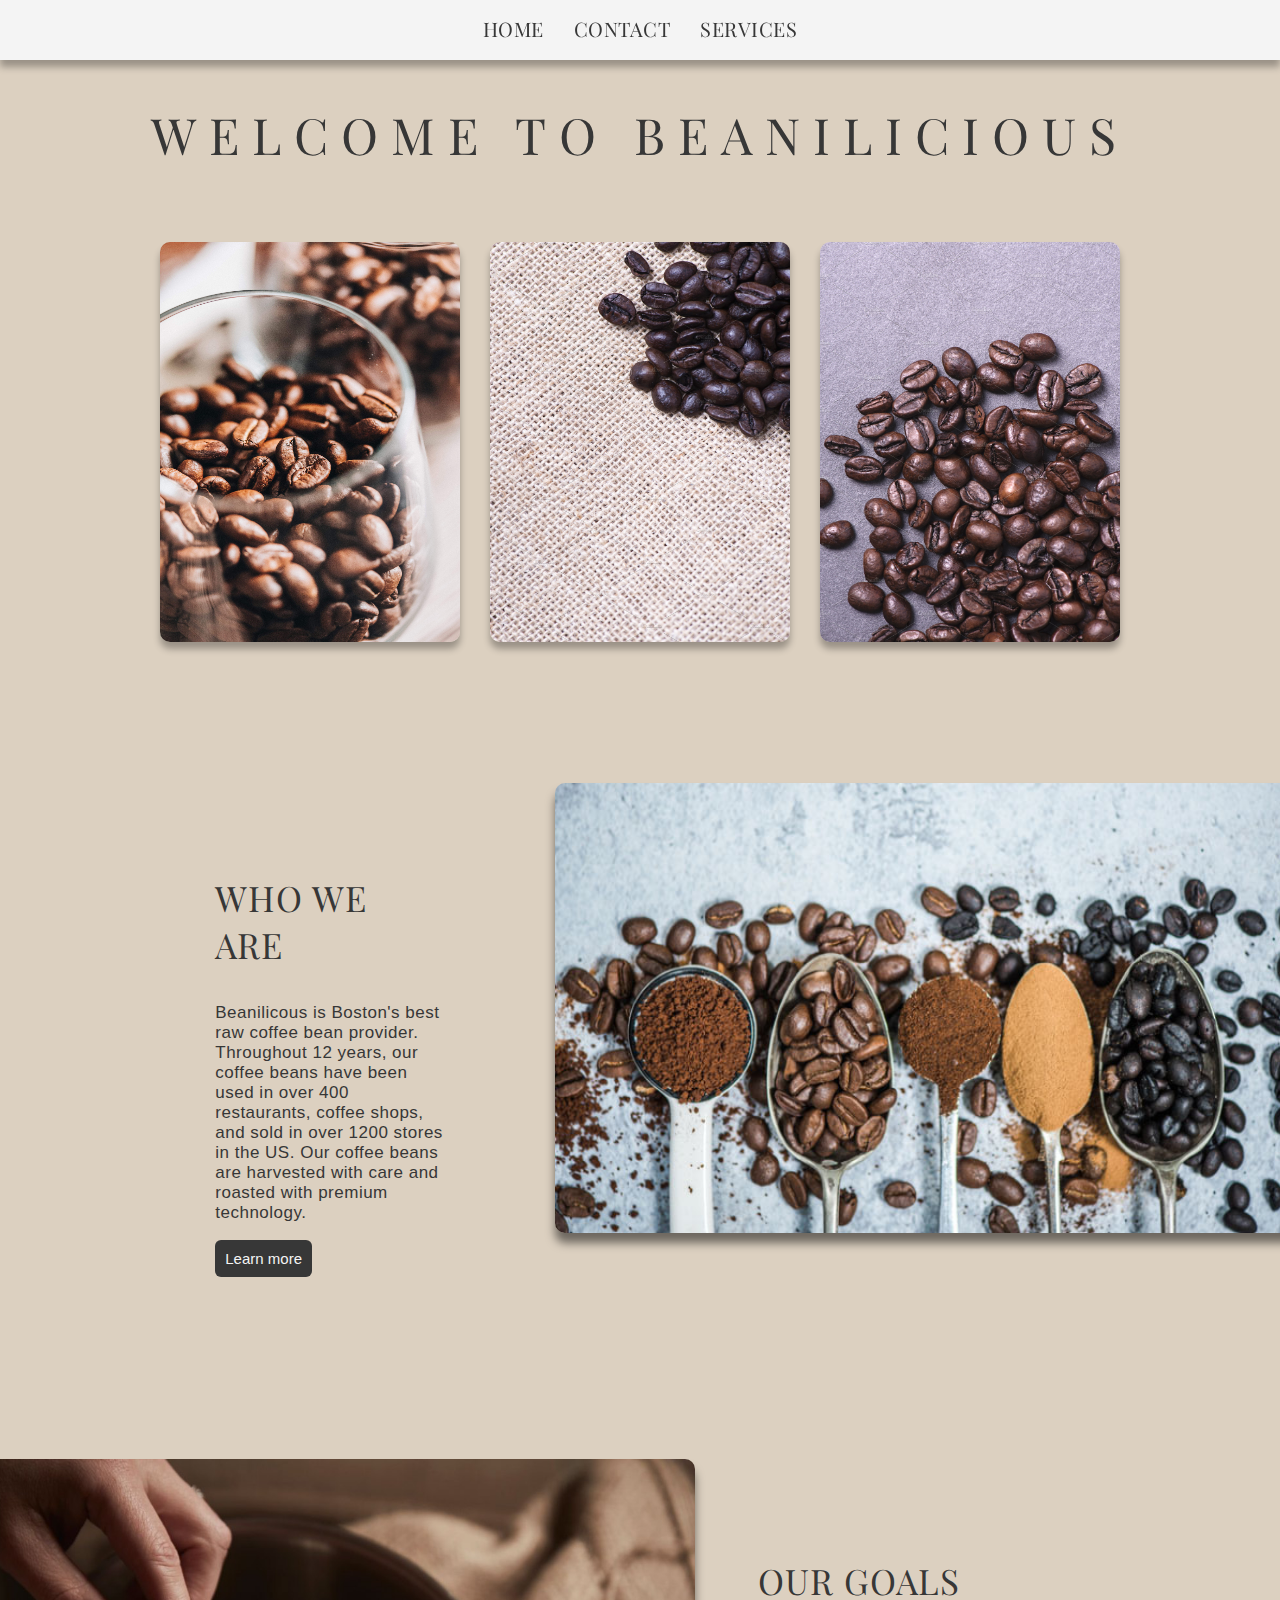
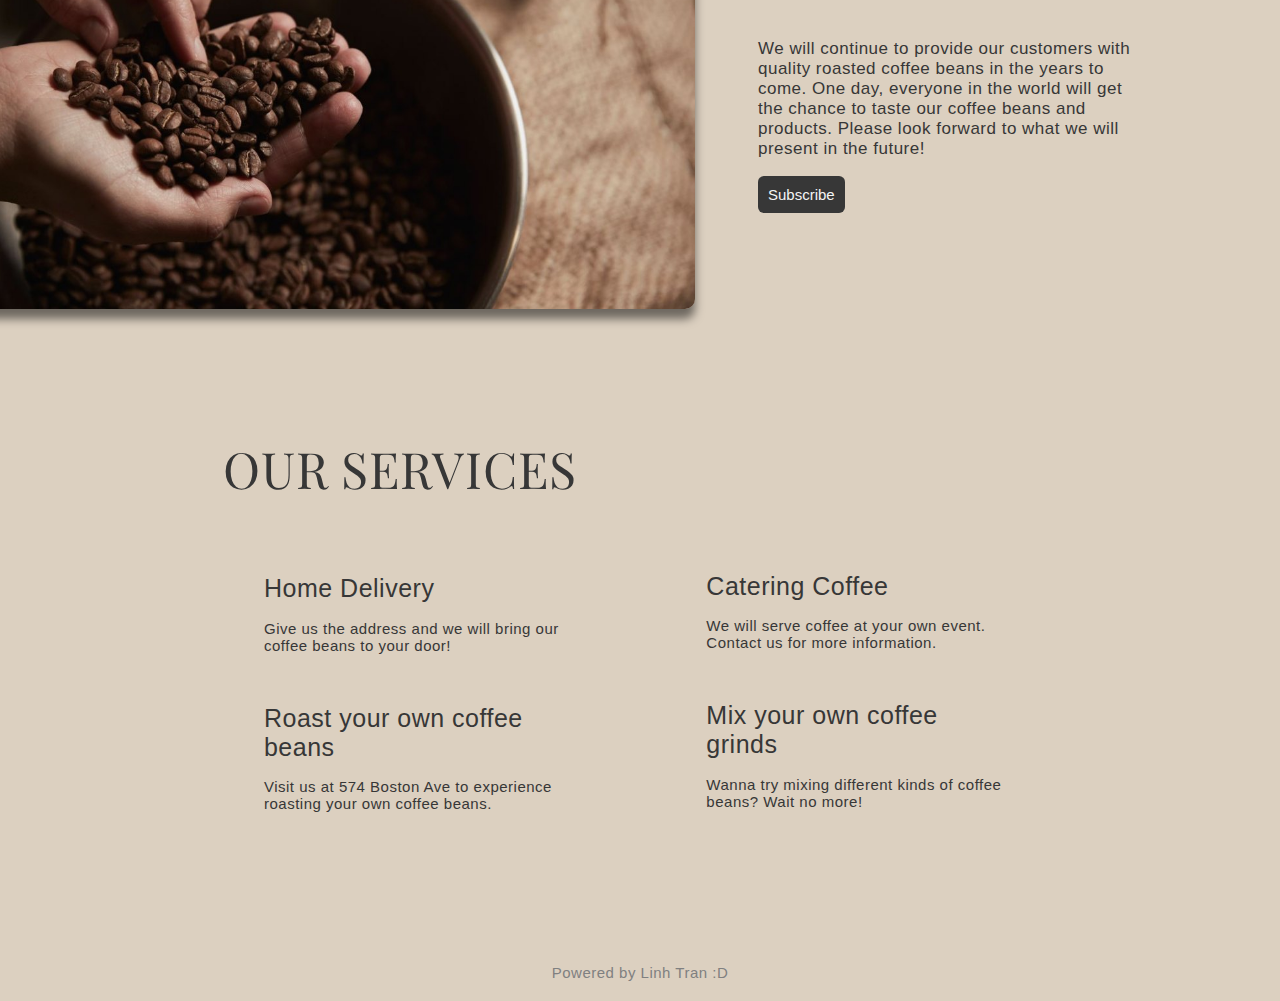
<file: index.html>
<!DOCTYPE html>
<html lang="en">
  <head>
    <meta charset="utf-8">
    <title>Beanilicious</title>
    <meta name="viewport" content="width=device-width, initial-scale=1">
    <link href="https://fonts.googleapis.com/css?family=Roboto|Playfair+Display&display=swap" rel="stylesheet">
    <link rel="stylesheet" href="css/style.css">
    <link rel="icon" type="image/png" href="https://sgcisanfrancisco.org/images/coffee-bean-clipart-white-11.png">
  </head>
  <body>
    <header>
      <nav>
          <a class="button" href="index.html" >HOME</a>
          <a class="button" href="html/contact.html">CONTACT</a>
          <a class="button" href="html/services.html">SERVICES</a>
        </nav>
    </header>
    <section>
      <div class="welcome">
        <h1>WELCOME TO BEANILICIOUS</h1>
        <div class="image-container">
          <img src="images/welcome-1.jpg">
          <img src="images/welcome-2.jpg">
          <img src="images/welcome-3.jpg">
        </div>
      </div>
      <div class="goals">
        <div class="detail">
          <p class="title">WHO WE ARE</p>
          <p class="description">Beanilicous is Boston's best raw coffee bean provider. Throughout 12 years, our coffee beans have been used in over 400 restaurants, coffee shops, and sold in over 1200 stores in the US.
          Our coffee beans are harvested with care and roasted with premium technology.</p>
          <button type="button">Learn more</button>
        </div>
        <img id="right-img" src="images/services.jpg">
      </div>
      <div class="introduction">
        <img id="left-img" src="images/beans-intro.jpg">
        <div class="detail">
          <p class="title">OUR GOALS</p>
          <p class="description">We will continue to provide our customers with quality roasted coffee beans in the years to come. One day, everyone in the world will get the chance to taste our coffee beans and products.
          Please look forward to what we will present in the future!</p>
          <button type="button">Subscribe</button>
        </div>
      </div>
      <p id='service-title'>OUR SERVICES</p>
      <div class="services">
        <div class='col1'>
          <h1>Home Delivery</h1>
            <p>Give us the address and we will bring our coffee beans to your door!</p>
          <br>
          <h1>Roast your own coffee beans</h1>
            <p>Visit us at 574 Boston Ave to experience roasting your own coffee beans.</p>
        </div>
        <div class='col2'>
          <h1>Catering Coffee</h1>
            <p>We will serve coffee at your own event. Contact us for more information.</p>
          <br>
          <h1>Mix your own coffee grinds</h1>
            <p>Wanna try mixing different kinds of coffee beans? Wait no more!</p>
        </div>
      </div>
    </section>
    <footer>
      <h1>Powered by Linh Tran :D</h1>
    </footer>
  </body>
</html>
</file>
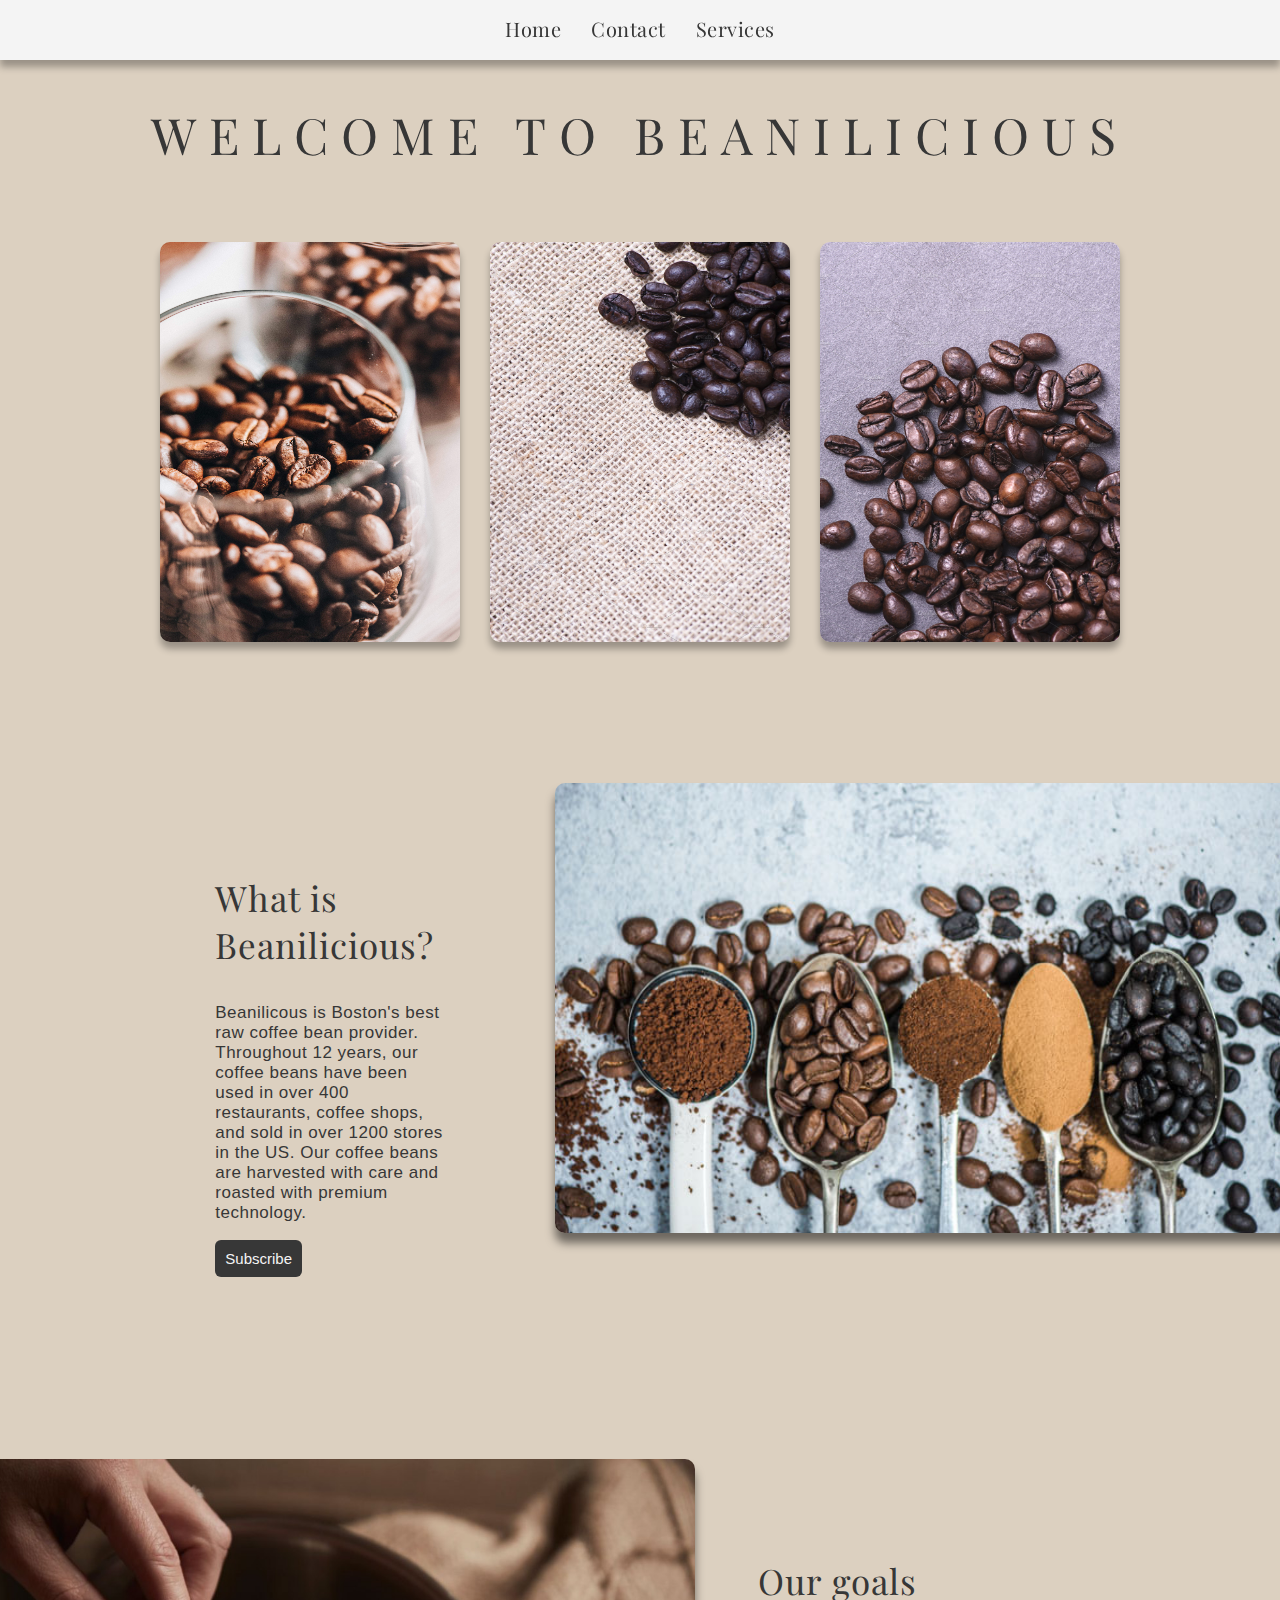
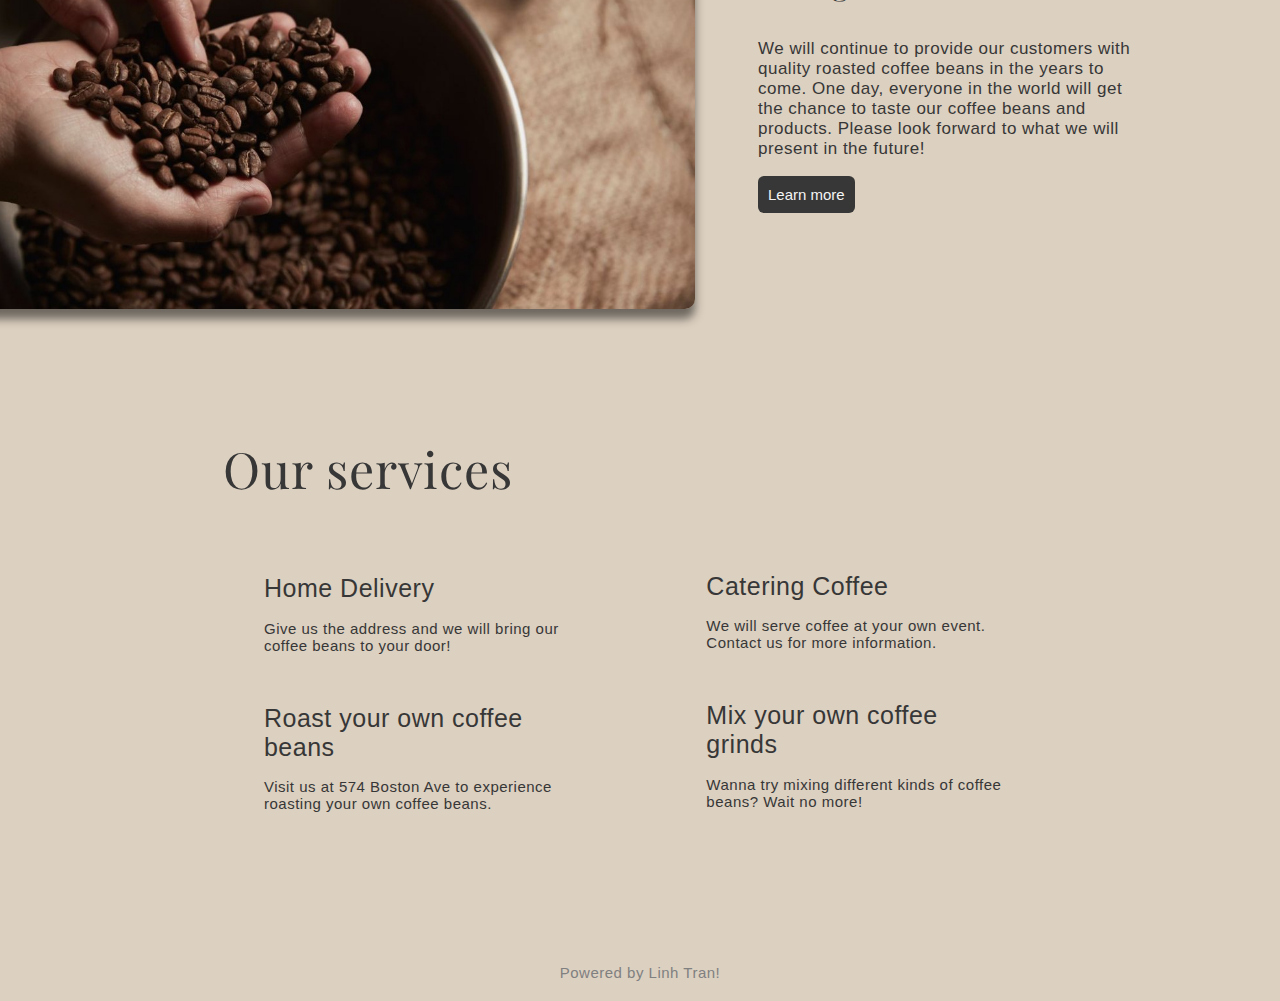
<file: html/index.html>
<!DOCTYPE html>
<html lang="en">
  <head>
    <meta charset="utf-8">
    <title>Beanilicious</title>
    <meta name="viewport" content="width=device-width, initial-scale=1">
    <link href="https://fonts.googleapis.com/css?family=Roboto|Playfair+Display&display=swap" rel="stylesheet">
    <link rel="stylesheet" href="../css/style.css">
    <link rel="icon" type="image/png" href="https://sgcisanfrancisco.org/images/coffee-bean-clipart-white-11.png">
  </head>
  <body>
    <header>
      <nav>
          <a class="button" href="index.html" >Home</a>
          <a class="button" href="contact.html">Contact</a>
          <a class="button" href="services.html">Services</a>
        </nav>
    </header>
    <section>
      <div class="welcome">
        <h1>WELCOME TO BEANILICIOUS</h1>
        <div class="image-container">
          <img src="../images/welcome-1.jpg">
          <img src="../images/welcome-2.jpg">
          <img src="../images/welcome-3.jpg">
        </div>
      </div>
      <div class="goals">
        <div class="detail">
          <p class="title">What is Beanilicious?</p>
          <p class="description">Beanilicous is Boston's best raw coffee bean provider. Throughout 12 years, our coffee beans have been used in over 400 restaurants, coffee shops, and sold in over 1200 stores in the US.
          Our coffee beans are harvested with care and roasted with premium technology.</p>
          <button type="button" name="subscribe">Subscribe</button>
        </div>
        <img id="right-img" src="../images/services.jpg">
      </div>
      <div class="introduction">
        <img id="left-img" src="../images/beans-intro.jpg">
        <div class="detail">
          <p class="title">Our goals</p>
          <p class="description">We will continue to provide our customers with quality roasted coffee beans in the years to come. One day, everyone in the world will get the chance to taste our coffee beans and products.
          Please look forward to what we will present in the future!</p>
          <button type="button" name="learn-more">Learn more</button>
        </div>
      </div>
      <p id='service-title'>Our services</p>
      <div class="services">
        <div class='col1'>
          <h1>Home Delivery</h1>
            <p>Give us the address and we will bring our coffee beans to your door!</p>
          <br>
          <h1>Roast your own coffee beans</h1>
            <p>Visit us at 574 Boston Ave to experience roasting your own coffee beans.</p>
        </div>
        <div class='col2'>
          <h1>Catering Coffee</h1>
            <p>We will serve coffee at your own event. Contact us for more information.</p>
          <br>
          <h1>Mix your own coffee grinds</h1>
            <p>Wanna try mixing different kinds of coffee beans? Wait no more!</p>
        </div>
      </div>
    </section>
    <footer>
      <h1>Powered by Linh Tran!</h1>
    </footer>
  </body>
</html>
</file>
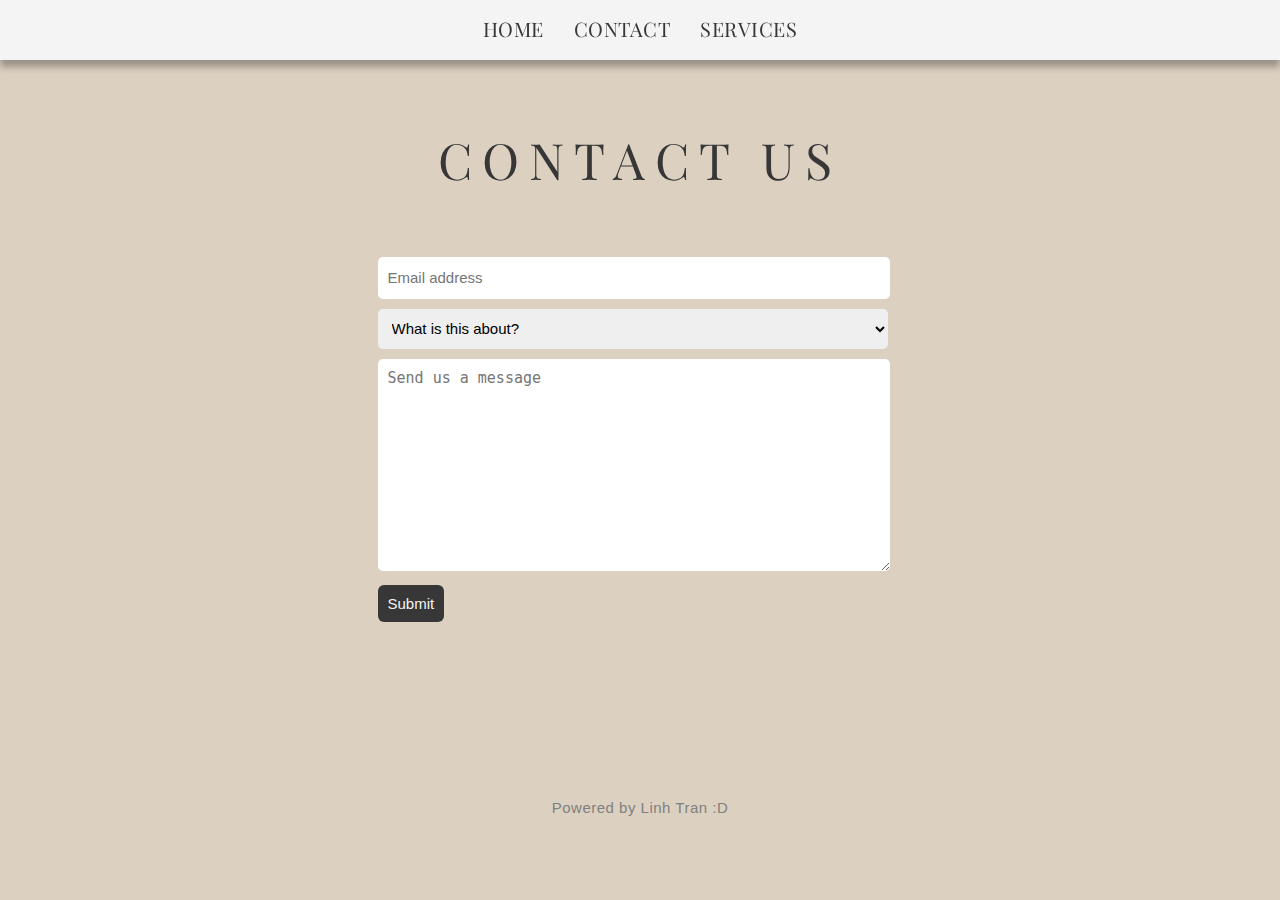
<file: html/contact.html>
<!DOCTYPE html>
<html lang="en" dir="ltr">
  <head>
    <meta charset="utf-8">
    <title>Contact Us</title>
    <style>
      body {
        font-family: -apple-system,sans-serif;
        font-weight: lighter;
        letter-spacing: 0.5px;
        background-color: #DCD0C0;
        background-repeat: repeat-x;
        overflow-y: auto;
        overflow-x: hidden;
      }

      nav {
        display: flex;
        justify-content: center;
        font-family: 'Playfair Display', sans-serif;
        background-color: #f4f4f4;
        box-shadow: 0 7px 7px rgba(0, 0, 0, 0.3);
        position: fixed;
        top: 0;
        right: 0;
        left: 0;
        height: 60px;
        z-index: 300;
      }

      a {
        font-size: 20px;
        padding: 15px 15px 15px 15px;
        color: #373737;
        text-decoration: none;
        cursor: pointer;
      }

      a:hover {
        font-style: italic;
        text-decoration: underline;
      }

      #title {
        margin: 10%;
        margin-bottom: 5%;
        text-align: center;
        font-weight: lighter;
        letter-spacing: 10px;
        font-family: 'Playfair Display', sans-serif;
        color: #373737;
        font-size: 50px;
      }

      form {
        margin: 0 auto;
        width: 525px;
      }

      .form-items {
        border-style:solid;
        border:none;
        border-radius: 5px;
        font-size: 15px;
        padding-left: 10px;
        margin-bottom: 10px;
      }

      #name-box {
        height: 40px;
        width: 500px;
      }

      #question-type {
        height: 40px;
        width: 510px;
      }

      textarea {
        padding-top: 10px;
        height: 200px;
        width: 500px;
      }

      #submit {
        background-color: #373737;
        color: #f4f4f4;
        font-size: 15px;
        padding: 10px;
        border-radius: 6px;
        border: 0;
        cursor: pointer;
        margin-bottom: 30%;
      }

      button:hover {
        background-color: #FFA500;
      }

      footer h1 {
        font-weight: lighter;
        text-align: center;
        font-size: 15px;
        color: gray;
        padding: 10px;
      }

      @media (max-width:500px) {
        form {
          width: 300px;
        }

        #title {
          margin: 10%;
          margin-top: 30%;
          margin-bottom: 5%;
          font-size: 30px;
        }

        #name-box {
          width: 300px;
        }

        #question-type {
          width: 310px;
        }

        textarea {
          width: 300px;
        }

        #submit {
          margin-bottom: 70%;
        }

      }
    </style>
  <meta name="viewport" content="width=device-width, initial-scale=1">
  <link href="https://fonts.googleapis.com/css?family=Roboto|Playfair+Display&display=swap" rel="stylesheet">
  </head>
  <body>
    <h1 id="title">CONTACT US</h1>
    <header>
      <nav>
          <a class="button" href="../index.html">HOME</a>
          <a class="button" href="contact.html">CONTACT</a>
          <a class="button" href="services.html">SERVICES</a>
      </nav>
    </header>
    <form action="" method="get">
      <input placeholder="Email address" type="text" name="name" class="form-items" id="name-box">
      <select class="form-items" id="question-type">
        <option selected disabled>What is this about?</option>
        <option value="1">Send a feedback</option>
        <option value="2">Have a question</option>
        <option value="3">Request special services</option>
        <option value="4">Others</option>
      </select>
      <textarea placeholder="Send us a message" class="form-items" rows="8" cols="40"></textarea>
      <button type="submit" id="submit">Submit</button>
    </form>
    <footer>
      <h1>Powered by Linh Tran :D</h1>
    </footer>
  </body>
</html>
</file>
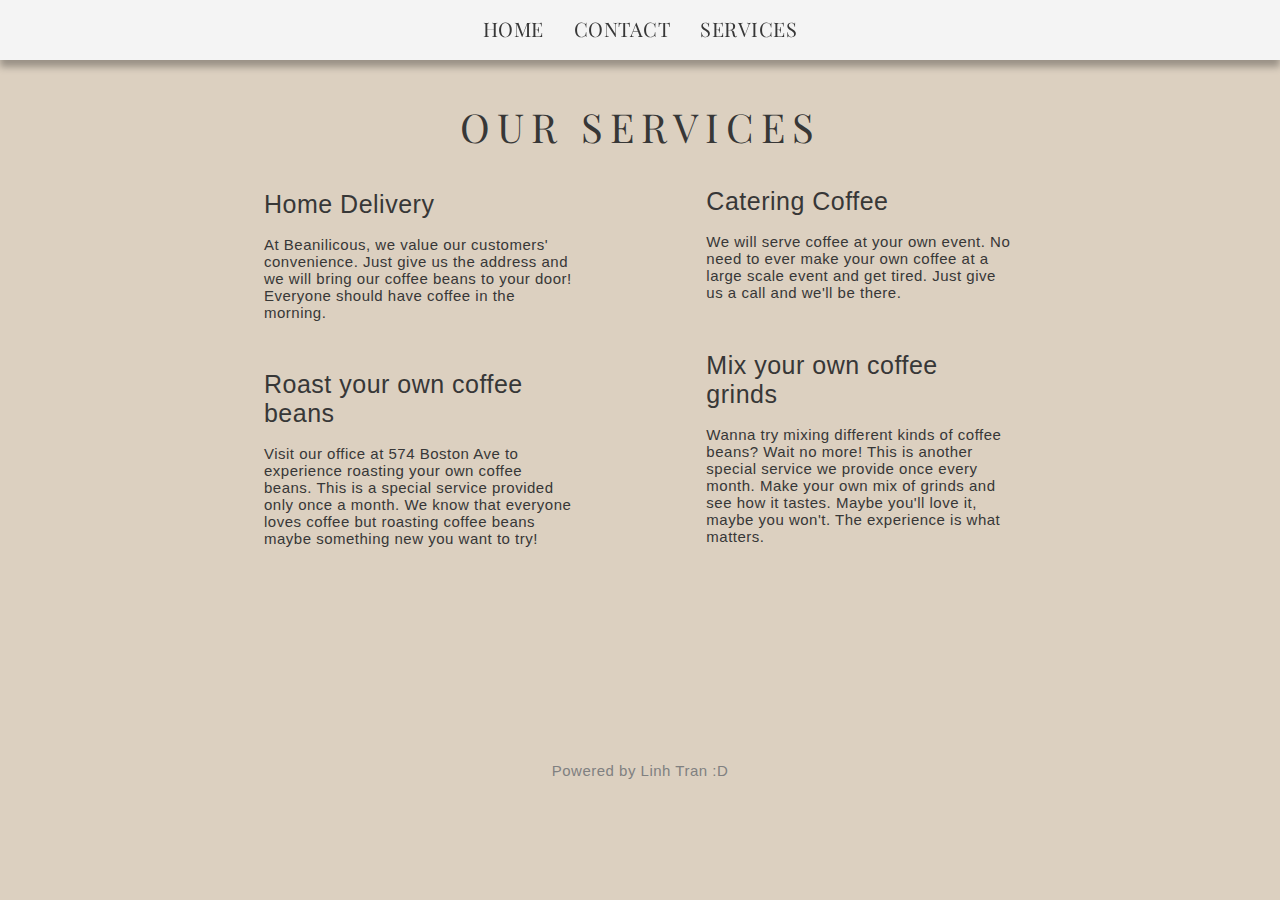
<file: html/services.html>
<!DOCTYPE html>
<html lang="en" dir="ltr">
  <head>
    <meta charset="utf-8">
    <meta name="viewport" content="width=device-width, initial-scale=1">
    <link href="https://fonts.googleapis.com/css?family=Roboto|Playfair+Display&display=swap" rel="stylesheet">
    <link rel="stylesheet" href="../css/style.css">
    <style>
      #service-title {
        margin: 0 15px 15px 15px;
        margin-top: 100px;
        text-align: center;
        font-size: 40px;
        letter-spacing: 7px;
      }

      footer h1{
        margin-top: 15%;

      }
    </style>
  </head>
  <body>
    <header>
      <nav>
        <a class="button" href="../index.html">HOME</a>
        <a class="button" href="contact.html">CONTACT</a>
        <a class="button" href="services.html">SERVICES</a>
      </nav>
    </header>
    <p id='service-title'>OUR SERVICES</p>
    <div class="services">
      <div class='col1'>
        <h1>Home Delivery</h1>
          <p> At Beanilicous, we value our customers' convenience. Just give us the address and we will bring our coffee beans to your door!
          Everyone should have coffee in the morning.</p>
        <br>
        <h1>Roast your own coffee beans</h1>
          <p>Visit our office at 574 Boston Ave to experience roasting your own coffee beans. This is a special service provided only once a month.
          We know that everyone loves coffee but roasting coffee beans maybe something new you want to try!</p>
      </div>
      <div class='col2'>
        <h1>Catering Coffee</h1>
          <p>We will serve coffee at your own event. No need to ever make your own coffee at a large scale event and get tired. Just give us a call and
          we'll be there.</p>
        <br>
        <h1>Mix your own coffee grinds</h1>
          <p>Wanna try mixing different kinds of coffee beans? Wait no more! This is another special service we provide once every month. Make your own
          mix of grinds and see how it tastes. Maybe you'll love it, maybe you won't. The experience is what matters.</p>
      </div>
    </div>
  </section>
  <footer>
    <h1>Powered by Linh Tran :D</h1>
  </footer>
  </body>
</html>
</file>
<file: css/style.css>
body {
  font-family: -apple-system,sans-serif;
  font-weight: lighter;
  letter-spacing: 0.5px;
  background-color: #DCD0C0;
  background-repeat: repeat-x;
  overflow-y: auto;
  overflow-x: hidden;
}

.welcome {
  -webkit-animation: fadein 3s; /* Safari, Chrome and Opera > 12.1 */
}

@keyframes fadein {
    from { opacity: 0; }
    to   { opacity: 1; }
}


.welcome h1 {
  letter-spacing: 13px;
  font-family: 'Playfair Display', sans-serif;
  font-weight: lighter;
  margin-top: 6%;
  padding: 2%;
  text-align: center;
  color: #373737;
  font-size: 50px;
}

nav {
  display: flex;
  justify-content: center;
  font-family: 'Playfair Display', sans-serif;
  background-color: #f4f4f4;
  box-shadow: 0 7px 7px rgba(0, 0, 0, 0.3);
  position: fixed;
  top: 0;
  right: 0;
  left: 0;
  height: 60px;
  z-index: 300;
}

a {
  font-size: 20px;
  padding: 15px 15px 15px 15px;
  color: #373737;
  text-decoration: none;
  cursor: pointer;
}

a:hover {
  font-style: italic;
  text-decoration: underline;
}

.image-container {
  display: flex;
  align-items:center;
  justify-content: center;
  flex-direction: row;
}

.image-container img {
  width: 300px;
  height: 400px;
  margin: 15px;
  border-radius: 10px;
  box-shadow: 0 7px 7px rgba(0, 0, 0, 0.3);
}

.introduction {
  display: flex;
  margin: 10% 0;
  text-align: left;
  color: #373737;
  right: 0;
}


#left-img {
  border-radius: 10px;
  width: 750px;
  height: 450px;
  margin-left: -5%;
  box-shadow: 0 10px 10px rgba(0, 0, 0, 0.5);
}

.goals {
  display: flex;
  margin: 10% 0;
  margin-left: 12%;
  text-align: left;
  color: #373737;
  right: 0;
}

#right-img {
  border-radius: 10px;
  width: 750px;
  height: 450px;
  margin-right: -3%;
  margin-left: 5%;
  box-shadow: 0 10px 10px rgba(0, 0, 0, 0.5);
}

.detail {
  box-sizing: border-box;
  width: 520px;
  padding: 5%;
  font-size: 17px;
}

.title {
  letter-spacing: 1px;
  font-family: 'Playfair Display', sans-serif;
  font-size: 35px;
}

button {
  background-color: #373737;
  color: #f4f4f4;
  font-size: 15px;
  padding: 10px;
  border-radius: 6px;
  border: 0;
  cursor: pointer;
}

button:hover {
  border: 1px solid #373737;
  background-color: #f4f4f4;
  color: #373737;
}

#service-title {
  font-family: 'Playfair Display', sans-serif;
  letter-spacing: 1px;
  text-align: left;
  margin-left: 17%;
  color: #373737;
  font-size: 50px;
}

.services {
  display: flex;
  align-items: center;
  justify-content: center;
  margin: 0% 15% 10% 15%;
}

.services h1 {
  font-weight: lighter;
  font-size: 25px;
  color: #373737;
  cursor: pointer;
}

.services h1:hover {
  text-decoration: underline;
}

.services p {
  font-size: 15px;
  color: #373737;
}

.col1 {
  width: 35%;
  padding-top: 5px;
}

.col2 {
  margin-left: 15%;
  width: 35%;
}


footer h1 {
  font-weight: lighter;
  text-align: center;
  font-size: 15px;
  color: gray;
  padding: 10px;
}

@media (max-width:500px) {
  html,body {
    margin: 0;
    padding: 0;
  }

  .welcome h1 {
    margin-top: 20%;
    letter-spacing: 7px;
    font-size: 30px;
    padding: 0;
  }


  .image-container {
    margin-left: 0;
    margin-right: 0;
  }

  .image-container img {
    width: 100px;
    height: 150px;
    margin: 5px;
  }

  .introduction {
    display: inline-block;
    margin: 13px;
    text-align: left;
  }

  #left-img {
    margin: 0;
    width: 350px;
    height: 230px;
  }

  .goals {
    display: inline-block;
    margin: 13px;
    text-align: center;
  }

  #right-img {
    display: none;
  }

  .detail {
    width: 300px;
    margin: 0;
    margin-left: 10px;
    text-align: left;
  }

  #service-title {
    font-size: 40px;
    text-align: center;
    margin: 10% 0 0 0;
  }

  .services {
    display: inline-block;
    margin: 0 15% 15% 15%;
  }

  .services h1 {
    font-weight: normal;
    font-size: 25px;
    color: #373737;
    cursor: pointer;
  }

  .services h1:hover {
    text-decoration: underline;
  }

  .services p {
    font-size: 15px;
    color: #373737;
  }

  .col1 {
    width: 100%;
    padding-top: 0px;
  }

  .col2 {
    margin-left: 0;
    width: 100%;
}
</file>
